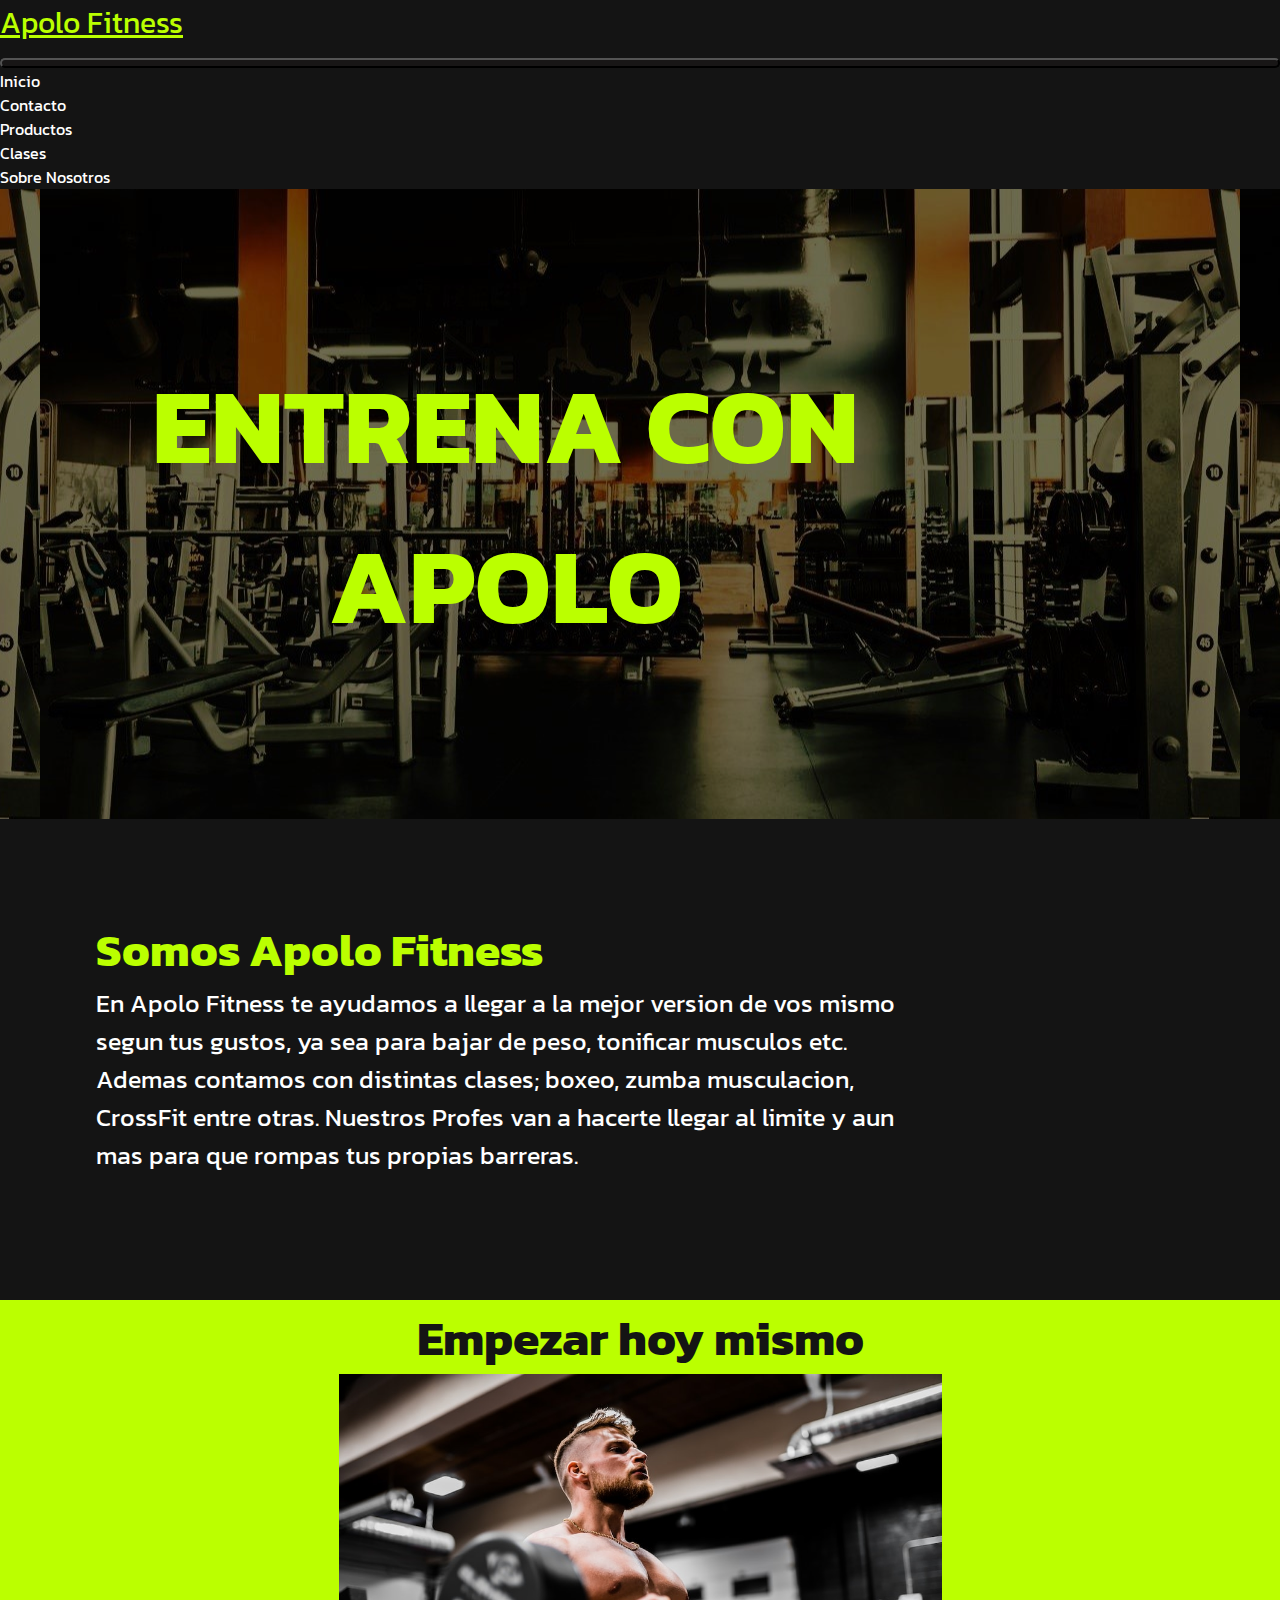
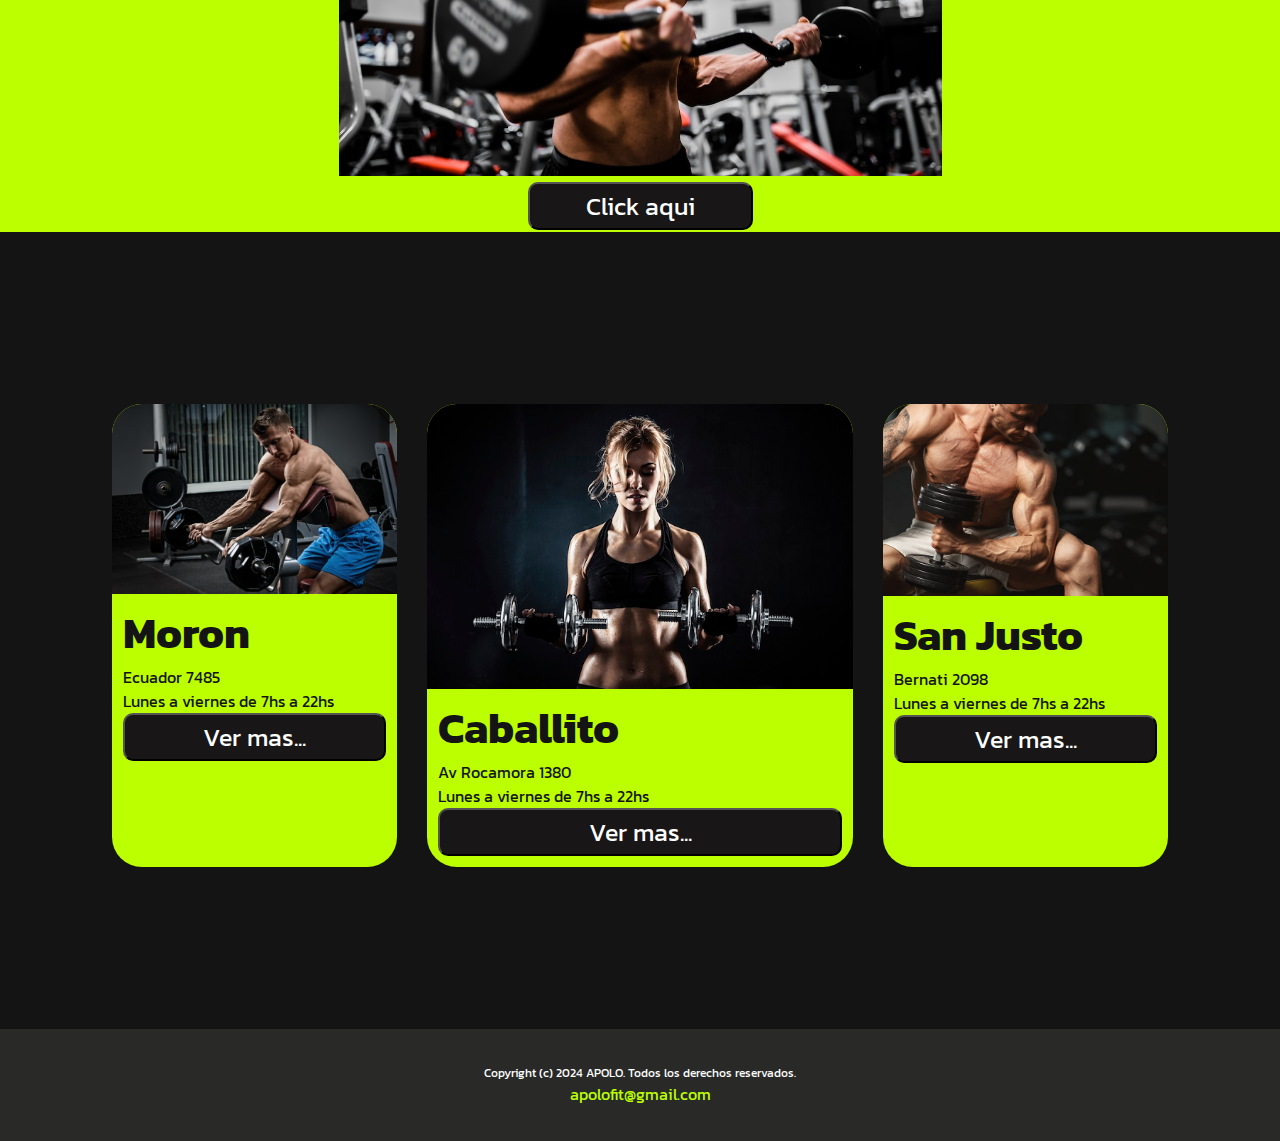
<file: index.html>
<!DOCTYPE html>
<html lang="en">
<head>
    <meta charset="UTF-8">
    <meta name="viewport" content="width=device-width, initial-scale=1.0">
    <title>Apolo Fitness - Inicio</title>
    <meta name="description" content="Empieza hoy con Apolo Fitness">
    <meta name="keywords" content="Gimnasio, gym, Crossfit, boxeo">
    <link href="https://cdn.jsdelivr.net/npm/bootstrap@5.3.2/dist/css/bootstrap.min.css" rel="stylesheet" integrity="sha384-T3c6CoIi6uLrA9TneNEoa7RxnatzjcDSCmG1MXxSR1GAsXEV/Dwwykc2MPK8M2HN" crossorigin="anonymous">
    <link rel="stylesheet" href="css/estilo.css">
    <link rel="icon" href="./proyecto/img/logoo.jpg">
</head>
<body>
  <nav class="navbar navbar-expand-lg bg-dark border-bottom border-body" data-bs-theme="dark" >
    <div class="container-fluid">
      <a class="navbar-brand" href="#">Apolo Fitness</a>
      <button class="navbar-toggler" type="button" data-bs-toggle="collapse" data-bs-target="#navbarNav" aria-controls="navbarNav" aria-expanded="false" aria-label="Toggle navigation">
        <span class="navbar-toggler-icon"></span>
      </button>
      <div class="collapse navbar-collapse" id="navbarNav">
        <ul class="navbar-nav">
          <li class="nav-item">
            <a class="nav-link active" aria-current="page" href="./index.html">Inicio</a>
          </li>
          <li class="nav-item">
            <a class="nav-link" href="./pages/contacto.html">Contacto</a>
          </li>
          <li class="nav-item">
            <a class="nav-link" href="./pages/productos.html">Productos</a>
          </li>
          <li class="nav-item">
            <a class="nav-link" href="./pages/clases.html">Clases</a>
          </li>
          <li class="nav-item">
            <a class="nav-link" href="./pages/sobrenosotros.html">Sobre Nosotros</a>
          </li>
        </ul>
      </div>
    </div>
  </nav>
     <section class="mi-hero">
             <h1 class="h1">ENTRENA CON<br>APOLO</h1>
     </section>
     <section class="section-1">
        <section class="container-2">
            <div class="somos-apolo-container">
              </div>
             <div class="parrafo-somos">
                <h1 class="somos-apolo">Somos Apolo Fitness</h1>
                <p class="apolo-parrafo">
                    En Apolo Fitness te ayudamos a llegar a la mejor version de vos mismo segun tus gustos, ya sea para bajar de peso, tonificar musculos
                    etc. Ademas contamos con distintas clases; boxeo, zumba musculacion, CrossFit entre otras. Nuestros Profes van a hacerte llegar al limite y aun mas
                    para que rompas tus propias barreras.
                </p>
              </div>
             </div> 
             </div>
            </section>
      <section class="section-empeza">
              <div class="div-color">
                <section class="empezar">
                    <div>
                        <h3 class="empezar-hoy">Empezar hoy mismo</h3>    
                        <img class="img-gimnasio" src="./proyecto/img/fotogym5.jpg" alt="hombre, levantando pesas">    
                       </div>
                       <button class="boton-click">Click aqui</button>
                </section>
             </div>
             </section>
             <section class="tarjetitas">
                <div class="tarjeta tarjetitauno">
                    <img class="tarjeta-img" src="./proyecto/img/hombre-musculoso-entrenando-sus-brazos.jpg" alt="hombre, musculozo, entrenando">
                    <div class="informacion">
                        <h2 class="tarjeta-titulo">Moron</h2>
                      <p class="tarjeta-parrafo">Ecuador 7485</p>
                      <p class="tarjeta-parrafo">Lunes a viernes de 7hs a 22hs</p>
                      <button class="tarjeta-boton">Ver mas...</button>
                    </div>


                  </div>
                  <div class="tarjeta tarjetitados">
                    <img class="tarjeta-img" src="./proyecto/img/chica-gym.jpg" alt="chica, entrenando">
                    <div class="informacion">
                        <h2 class="tarjeta-titulo">Caballito</h2>
                        <p class="tarjeta-parrafo"> Av Rocamora 1380</p>
                        <p class="tarjeta-parrafo">Lunes a viernes de 7hs a 22hs</p>
                      <button class="tarjeta-boton">Ver mas...</button>
                    </div>

                  </div>
                 <div class="tarjeta tarjetitatres">
                    <img class="tarjeta-img" src="./proyecto/img/foto-gym.jpg" alt="chico, levantando pesas">
                    <div class="informacion">
                        <h2 class="tarjeta-titulo">San Justo</h2>
                        <p class="tarjeta-parrafo">Bernati 2098</p>
                        <p class="tarjeta-parrafo">Lunes a viernes de 7hs a 22hs</p>
                      <button class="tarjeta-boton">Ver mas...</button>
                    </div>

                </div>
             </section>             
    </section>
 
    <footer class="footer">
        <div class="mi-footer">
            <p class="parrafo-footer"> Copyright (c) 2024 APOLO. Todos los derechos reservados. <br> 
                <a  class="gmail" href="">apolofit@gmail.com</a></p>

        </div>
         
    </footer>
    <script src="https://cdn.jsdelivr.net/npm/bootstrap@5.3.2/dist/js/bootstrap.bundle.min.js" integrity="sha384-C6RzsynM9kWDrMNeT87bh95OGNyZPhcTNXj1NW7RuBCsyN/o0jlpcV8Qyq46cDfL" crossorigin="anonymous"></script>
</body>
</html>
</file>
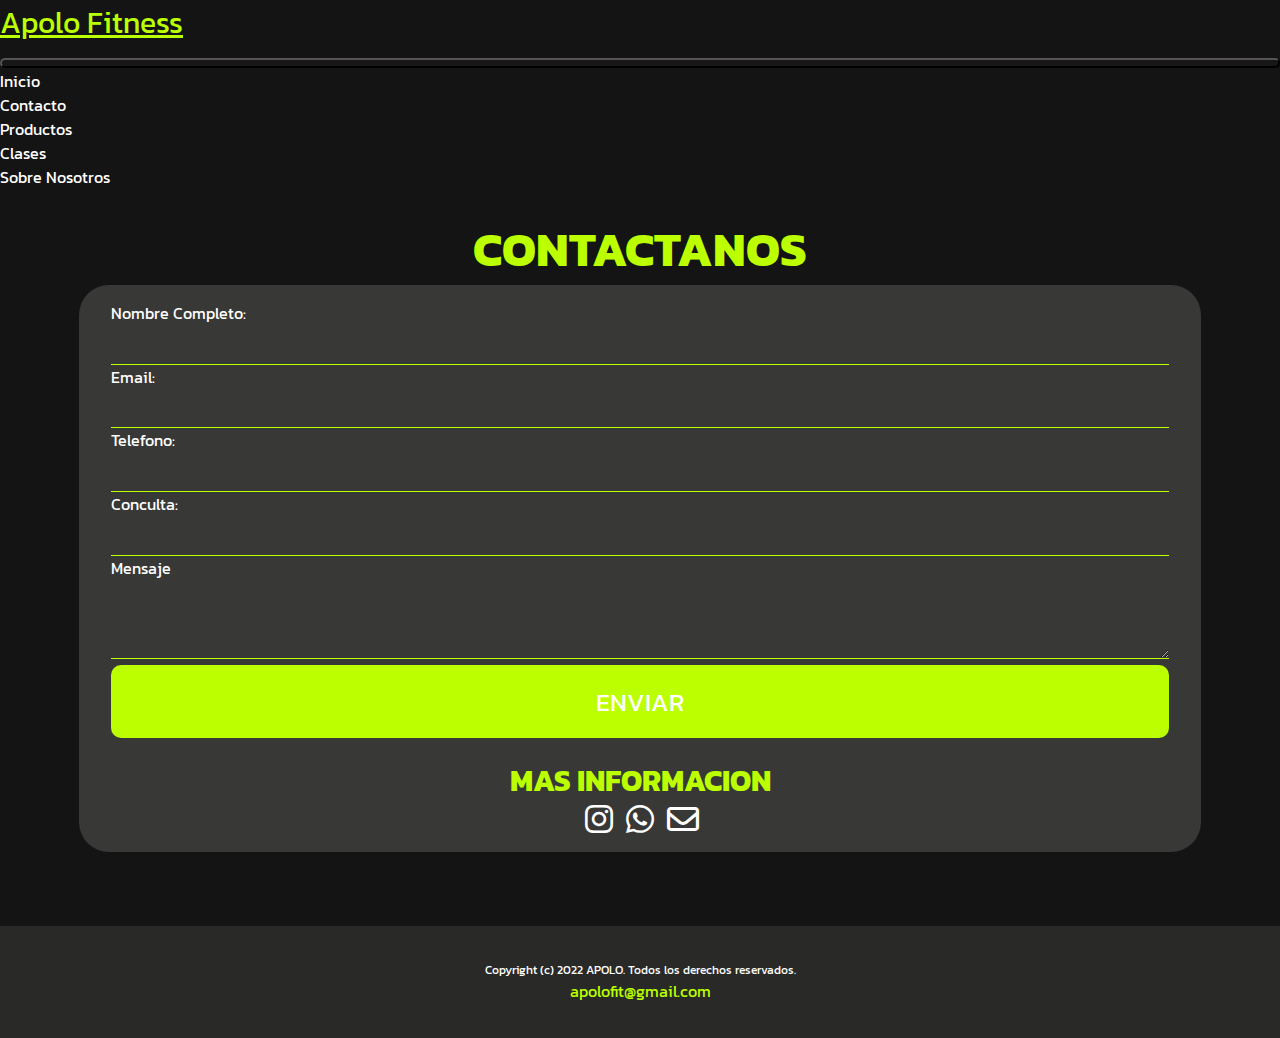
<file: pages/contacto.html>
<!DOCTYPE html>
<html lang="en">
<head>
    <meta charset="UTF-8">
    <meta name="viewport" content="width=device-width, initial-scale=1.0">
    <title>Apolo Fitness - Contacto</title>
    <meta name="description" content="Aqui podras contactarnos">
    <meta name="keywords" content="Gimnasio, gym, Crossfit, boxeo">
    <link href="https://cdn.jsdelivr.net/npm/bootstrap@5.3.2/dist/css/bootstrap.min.css" rel="stylesheet" integrity="sha384-T3c6CoIi6uLrA9TneNEoa7RxnatzjcDSCmG1MXxSR1GAsXEV/Dwwykc2MPK8M2HN" crossorigin="anonymous">
    <link rel="stylesheet" href="../css/estilo.css">
    <link rel="icon" href="../proyecto/img/logoo.jpg">
    <link rel="stylesheet" href="https://cdnjs.cloudflare.com/ajax/libs/font-awesome/6.4.2/css/all.min.css">
</head>
<body>
  <nav class="navbar navbar-expand-lg bg-dark border-bottom border-body" data-bs-theme="dark" >
        <div class="container-fluid">
          <a class="navbar-brand" href="#">Apolo Fitness</a>
          <button class="navbar-toggler" type="button" data-bs-toggle="collapse" data-bs-target="#navbarNav" aria-controls="navbarNav" aria-expanded="false" aria-label="Toggle navigation">
            <span class="navbar-toggler-icon"></span>
          </button>
          <div class="collapse navbar-collapse" id="navbarNav">
            <ul class="navbar-nav">
              <li class="nav-item">
                <a class="nav-link active" aria-current="page" href="../index.html">Inicio</a>
              </li>
              <li class="nav-item">
                <a class="nav-link" href="../pages/contacto.html">Contacto</a>
              </li>
              <li class="nav-item">
                <a class="nav-link" href="../pages/productos.html">Productos</a>
              </li>
              <li class="nav-item">
                <a class="nav-link" href="../pages/clases.html">Clases</a>
              </li>
              <li class="nav-item">
                <a class="nav-link" href="../pages/sobrenosotros.html">Sobre Nosotros</a>
              </li>
            </ul>
          </div>
        </div>
      </nav>

 <div class="contacto">
    <h5 class="logo-contacto">Contactanos</h5>

    <div class="contactanos">
        <div class="contacto-form">
            <form class="contacto-formulario" action="">
                
                <p>
                    <label>Nombre Completo:</label>
                    <input type="text" name="nombre">
                </p>
                <p>
                    <label>Email:</label>
                    <input type="text" name="email">
                </p>
                <p>
                    <label>Telefono:</label>
                    <input type="tel" name="telefono">
                </p>
                <p>
                    <label>Conculta:</label>
                    <input type="text" name="consulta">
                </p>
                <p class="block">
                    <label>Mensaje</label>
                    <textarea name="mensaje" rows="3"></textarea>
                </p>
                <p class="block">
                    <button type="submit">
                        Enviar
                    </button>
                </p>
            </form>
         </div>

         <div class="contacto-info">
            <h5>Mas informacion</h5>
              <ul class="nuestros-contactos">
               <i class="fa-brands fa-instagram fa-2xl" style="color: #ffffff;"></i>
               <i class="fa-brands fa-whatsapp fa-2xl" style="color: #ffffff;"></i>
               <i class="fa-regular fa-envelope fa-2xl" style="color: #ffffff;"></i>
              </ul>
        </div>
    </div>

 </div>
 <footer class="footer">
    <div>
        <p class="parrafo-footer"> Copyright (c) 2022 APOLO. Todos los derechos reservados. <br> 
            <a  class="gmail" href="">apolofit@gmail.com</a></p>

    </div>
     
</footer>


<script src="https://cdn.jsdelivr.net/npm/bootstrap@5.3.2/dist/js/bootstrap.bundle.min.js" integrity="sha384-C6RzsynM9kWDrMNeT87bh95OGNyZPhcTNXj1NW7RuBCsyN/o0jlpcV8Qyq46cDfL" crossorigin="anonymous"></script>
</body>
</html>
</file>
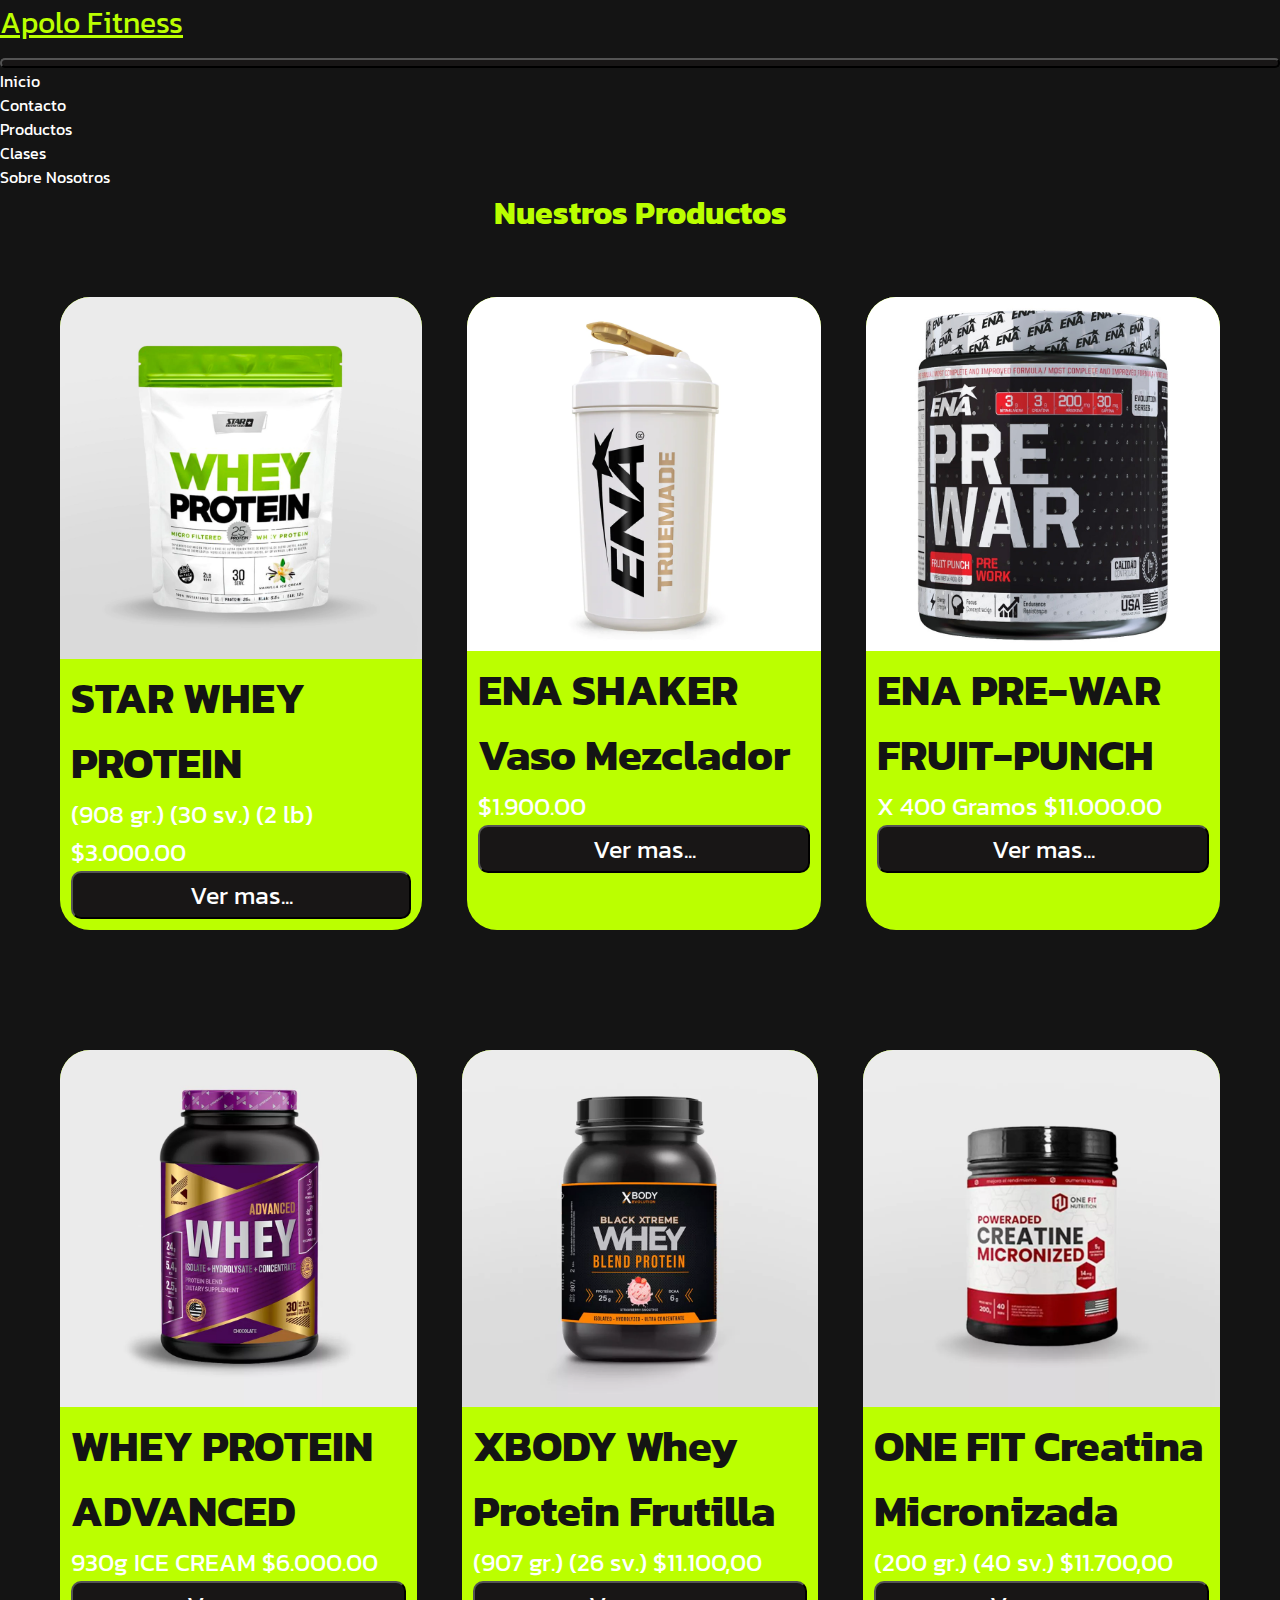
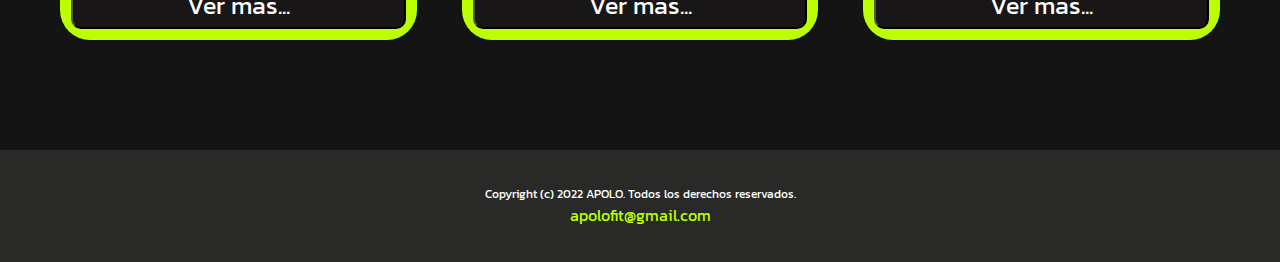
<file: pages/productos.html>
<!DOCTYPE html>
<html lang="en">
<head>
    <meta charset="UTF-8">
    <meta name="viewport" content="width=device-width, initial-scale=1.0">
    <title>Apolo Fitness - Productos</title>
    <meta name="description" content="Podras encontrar, proteinas, pre entreno, mezcladores etc">
    <meta name="keywords" content="Gimnasio, gym, Crossfit, boxeo">
    <link href="https://cdn.jsdelivr.net/npm/bootstrap@5.3.2/dist/css/bootstrap.min.css" rel="stylesheet" integrity="sha384-T3c6CoIi6uLrA9TneNEoa7RxnatzjcDSCmG1MXxSR1GAsXEV/Dwwykc2MPK8M2HN" crossorigin="anonymous">
    <link rel="stylesheet" href="../css/estilo.css">
    <link rel="icon" href="../proyecto/img/logoo.jpg">
</head>
<body>
  <nav class="navbar navbar-expand-lg bg-dark border-bottom border-body" data-bs-theme="dark" >
    <div class="container-fluid">
      <a class="navbar-brand" href="#">Apolo Fitness</a>
      <button class="navbar-toggler" type="button" data-bs-toggle="collapse" data-bs-target="#navbarNav" aria-controls="navbarNav" aria-expanded="false" aria-label="Toggle navigation">
        <span class="navbar-toggler-icon"></span>
      </button>
      <div class="collapse navbar-collapse" id="navbarNav">
        <ul class="navbar-nav">
          <li class="nav-item">
            <a class="nav-link active" aria-current="page" href="../index.html">Inicio</a>
          </li>
          <li class="nav-item">
            <a class="nav-link" href="../pages/contacto.html">Contacto</a>
          </li>
          <li class="nav-item">
            <a class="nav-link" href="../pages/productos.html">Productos</a>
          </li>
          <li class="nav-item">
            <a class="nav-link" href="../pages/clases.html">Clases</a>
          </li>
          <li class="nav-item">
            <a class="nav-link" href="../pages/sobrenosotros.html">Sobre Nosotros</a>
          </li>
        </ul>
      </div>
    </div>
  </nav>
   <h1 class="texto-productos">Nuestros Productos</h1>

   <section class="nuestros-productos">

    <div class="producto">
        <img class="producto-img" src="../proyecto/img/whey-protein-star.jpg" alt="Proteina, whey-protein">
        <div class="informacion">
            <h2 class="producto-titulo">STAR WHEY PROTEIN </h2>
          <p class="producto-parrafo">(908 gr.) (30 sv.) (2 lb) $3.000.00</p>
          <button class="producto-boton">Ver mas...</button>
        </div>


      </div>
      <div class="producto">
        <img class="producto-img" src="../proyecto/img/vaso-ena_truemade.jpg" alt="vaso, mezclador de proteina">
        <div class="informacion">
            <h2 class="producto-titulo">ENA SHAKER Vaso Mezclador</h2>
            <p class="producto-parrafo">  $1.900.00</p>
          <button class="producto-boton">Ver mas...</button>
        </div>

      </div>
     <div class="producto">
        <img class="producto-img" src="../proyecto/img/ena_pre_war_pre_entrenamiento.jpg" alt="pre-entrenamiento">
        <div class="informacion">
            <h2 class="producto-titulo">ENA PRE-WAR FRUIT-PUNCH</h2>
            <p class="producto-parrafo">X 400 Gramos $11.000.00</p>
          <button class="producto-boton">Ver mas...</button>
        </div>
        

    </div>
 </section>

 <section class="nuestros-productos">

    <div class="producto">
        <img class="producto-img" src="../proyecto/img/advanced-whey-protein.jpg" alt="proteina-advanced">
        <div class="informacion">
            <h2 class="producto-titulo">WHEY PROTEIN ADVANCED</h2>
            <p class="producto-parrafo">930g ICE CREAM $6.000.00</p>
          <button class="producto-boton">Ver mas...</button>
        </div>

      </div>
      <div class="producto">
        <img class="producto-img" src="../proyecto/img/proteina.jpg" alt="proteina">
        <div class="informacion">
            <h2 class="producto-titulo">XBODY Whey Protein Frutilla</h2>
            <p class="producto-parrafo">(907 gr.) (26 sv.) $11.100,00</p>
          <button class="producto-boton">Ver mas...</button>
        </div>

      </div>
     <div class="producto">
        <img class="producto-img" src="../proyecto/img/one-fit-creatina-micronizada.jpg" alt="one-fit-creatina-micronizada">
        <div class="informacion">
            <h2 class="producto-titulo">ONE FIT Creatina Micronizada</h2>
            <p class="producto-parrafo">(200 gr.) (40 sv.) $11.700,00</p>
          <button class="producto-boton">Ver mas...</button>
        </div>
        

    </div>
 </section>

 <footer class="footer">
    <div class="mi-footer">
        <p class="parrafo-footer"> Copyright (c) 2022 APOLO. Todos los derechos reservados. <br> 
            <a  class="gmail" href="">apolofit@gmail.com</a></p>

    </div>
     
</footer>

<script src="https://cdn.jsdelivr.net/npm/bootstrap@5.3.2/dist/js/bootstrap.bundle.min.js" integrity="sha384-C6RzsynM9kWDrMNeT87bh95OGNyZPhcTNXj1NW7RuBCsyN/o0jlpcV8Qyq46cDfL" crossorigin="anonymous"></script>
</body>
</html>
</file>
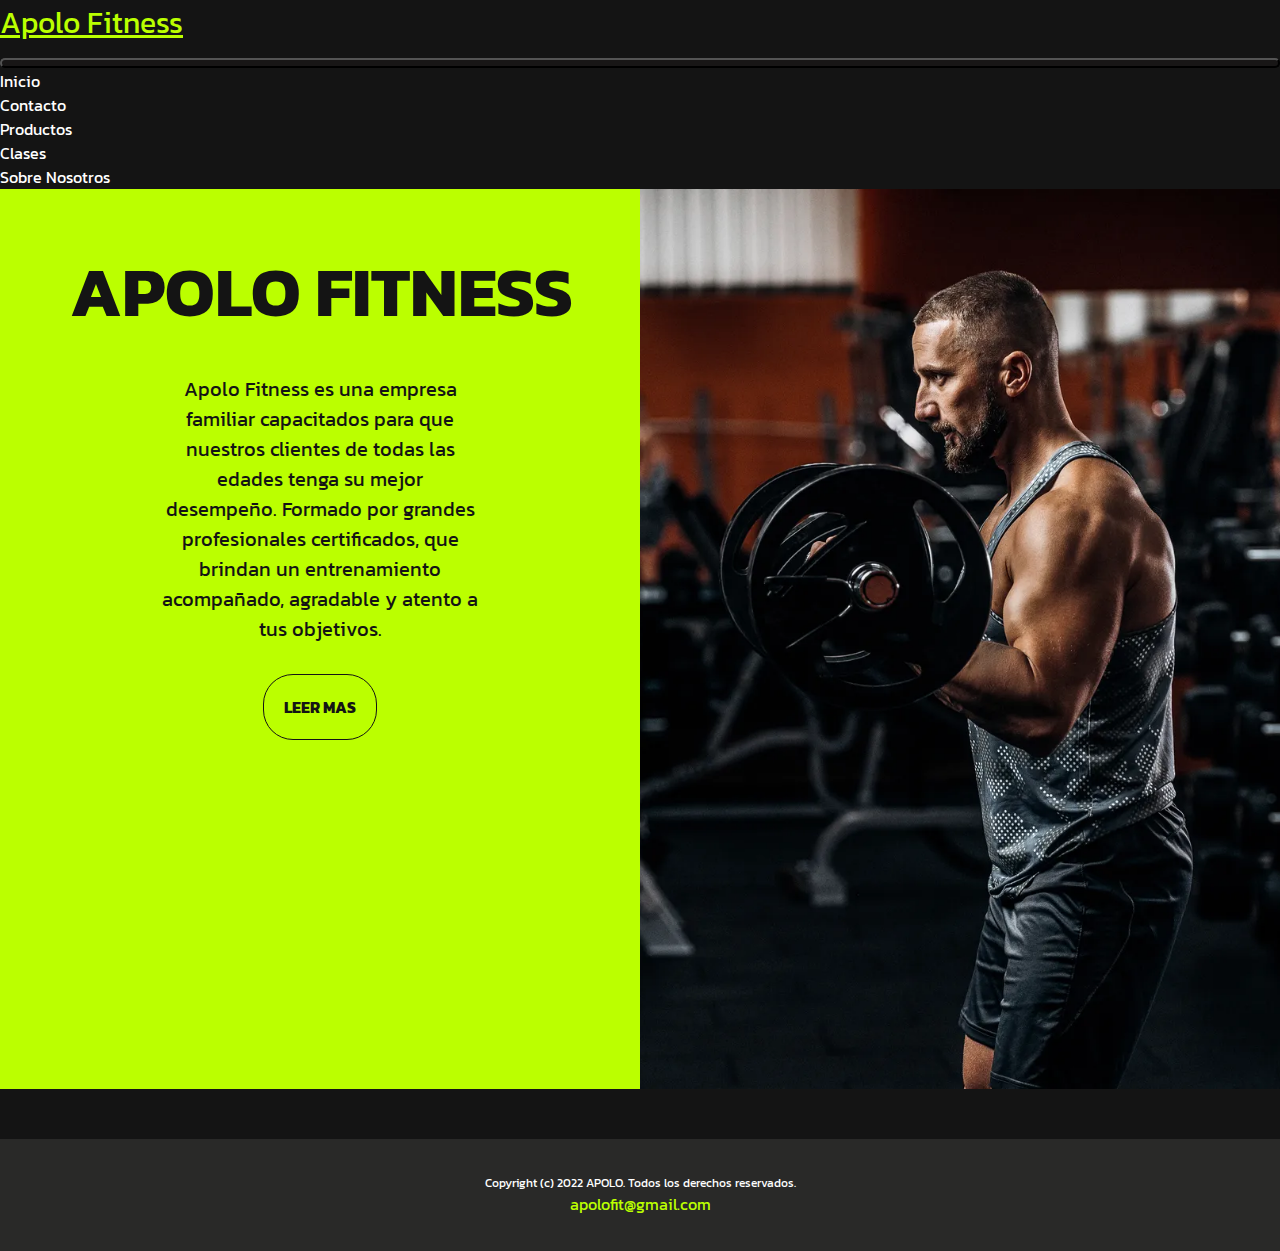
<file: pages/sobrenosotros.html>
<!DOCTYPE html>
<html lang="en">
<head>
    <meta charset="UTF-8">
    <meta name="viewport" content="width=device-width, initial-scale=1.0">
    <title>Apolo Fitness - Sobre Nosotros</title>
    <meta name="description" content="Conoce mas sobre nosotros">
    <meta name="keywords" content="Gimnasio, gym, Crossfit, boxeo">
    <link href="https://cdn.jsdelivr.net/npm/bootstrap@5.3.2/dist/css/bootstrap.min.css" rel="stylesheet" integrity="sha384-T3c6CoIi6uLrA9TneNEoa7RxnatzjcDSCmG1MXxSR1GAsXEV/Dwwykc2MPK8M2HN" crossorigin="anonymous">
    <link rel="stylesheet" href="../css/estilo.css">
    <link rel="icon" href="../proyecto/img/logoo.jpg">
</head>
<body>
  <nav class="navbar navbar-expand-lg bg-dark border-bottom border-body" data-bs-theme="dark" >
        <div class="container-fluid">
          <a class="navbar-brand" href="#">Apolo Fitness</a>
          <button class="navbar-toggler" type="button" data-bs-toggle="collapse" data-bs-target="#navbarNav" aria-controls="navbarNav" aria-expanded="false" aria-label="Toggle navigation">
            <span class="navbar-toggler-icon"></span>
          </button>
          <div class="collapse navbar-collapse" id="navbarNav">
            <ul class="navbar-nav">
              <li class="nav-item">
                <a class="nav-link active" aria-current="page" href="../index.html">Inicio</a>
              </li>
              <li class="nav-item">
                <a class="nav-link" href="../pages/contacto.html">Contacto</a>
              </li>
              <li class="nav-item">
                <a class="nav-link" href="../pages/productos.html">Productos</a>
              </li>
              <li class="nav-item">
                <a class="nav-link" href="../pages/clases.html">Clases</a>
              </li>
              <li class="nav-item">
                <a class="nav-link" href="../pages/sobrenosotros.html">Sobre Nosotros</a>
              </li>
            </ul>
          </div>
        </div>
      </nav>

 <section id="pantalla-dividida">
    <div class="izquierda">
        <h1 class="apolo-texto">APOLO FITNESS</h1>
        <p class="parrafo-apolo">Apolo Fitness es una empresa familiar capacitados para que nuestros clientes de todas las edades tenga su mejor desempeño. Formado por grandes profesionales certificados, 
            que brindan un entrenamiento acompañado, agradable y atento a tus objetivos.</p>
            <div class="link"><a class ="apolo-boton">LEER MAS</a></div>
    </div>
    <div class="derecha"></div>
 </section>
 <footer class="footer">
    <div class="mi-footer">
        <p class="parrafo-footer"> Copyright (c) 2022 APOLO. Todos los derechos reservados. <br> 
            <a  class="gmail" href="">apolofit@gmail.com</a></p>

    </div>
     
</footer>

<script src="https://cdn.jsdelivr.net/npm/bootstrap@5.3.2/dist/js/bootstrap.bundle.min.js" integrity="sha384-C6RzsynM9kWDrMNeT87bh95OGNyZPhcTNXj1NW7RuBCsyN/o0jlpcV8Qyq46cDfL" crossorigin="anonymous"></script>   
</body>
</html>
</file>
<file: css/estilo.css>
@import url("https://fonts.googleapis.com/css2?family=Kanit:ital,wght@1,500&family=Poppins:wght@400;500;700&display=swap");
* {
  margin: 0;
  padding: 0;
  box-sizing: border-box;
  font-family: "Kanit", sans-serif;
  color: rgb(255, 255, 255);
  text-decoration: none;
}

#navbarNav {
  justify-content: end;
}
.logo {
  background-color: rgba(3, 3, 3, 0);
  font-size: 40px;
  margin-left: 1%;
  color: #bbff00;
  text-decoration-line: underline;
  font-size: 35px;
  padding-top: 6px;
}
.navbar-brand {
  color: #bbff00;
  text-decoration-line: underline;
  font-size: 30px;
}


.main-header {
  display: flex;
  justify-content: space-between;
  padding: 0rem;
  padding-bottom: 0;
  color: rgb(27, 26, 26);
}

.menu {
  display: inline-block;
  padding: 23px 20px;
}

.menu :hover {
  color: #bbff00;
  text-decoration: underline;
  gap: 20px;
}

.link {
  color: #ffffff;
  text-decoration: none;
}

body {
  background-color: #141414;
  text-align: left;
  flex-direction: column;
}

.h1 {
  font-size: 6.7em;
  padding-right: 21%;
  color: #bbff00;
  margin-top: 2%;
  background-size: 4434343px;
  animation: tracking-in-expand-fwd 0.8s cubic-bezier(0.215, 0.61, 0.355, 1) both;
}
@keyframes tracking-in-expand-fwd {
  0% {
    letter-spacing: -0.5em;
    transform: translateZ(-700px);
    opacity: 0;
  }
  40% {
    opacity: 0.6;
  }
  100% {
    transform: translateZ(0);
    opacity: 1;
  }
}
h2 {
  font-size: 2.7em;
  color: #141414;
}

h3 {
  font-size: 2em;
  color: #bbff00;
  text-align: center;
}

h4 {
  color: #bbff00;
  text-align: center;
  font-size: 50px;
}

.apolo-parrafo {
  font-size: 25px;
}

.mi-hero {
  height: 100vh;
  height: 630px;
  background-position: center;
  block-size: cover;
  background-image: url(../proyecto/img/foto-mi-gym2.jpg);
  text-align: center;
  padding-top: 130px;
}

.div-color {
  margin: 30px 30px 60px;
}

.img {
  height: 800px;
  width: 1000px;
}

button {
  font-size: 25px;
  background-color: #181616;
  border-radius: 10px;
  padding: 3px 7px;
  width: 100%;
  cursor: pointer;
}

#hero {
  display: flex;
  align-items: center;
  justify-content: center;
  text-align: center;
  flex-direction: column;
  color: rgb(255, 255, 255);
  padding-right: 19%;
}

.container-2 {
  max-width: 1000px;
  flex-direction: column;
  gap: 300px;
}

.div-color {
  text-align: center;
  overflow: hidden;
}

.section-empeza {
  background-color: #bbff00;
}

.boton-click {
  max-width: 9em;
}

.empezar-hoy {
  color: #141414;
  font-size: 3em;
}
.empezar {
  margin: 2px 133px;
}

.img-gimnasio {
  width: 603px;
}

.somos-apolo {
  color: #bbff00;
  font-size: 46px;
}

.parrafo-somos {
  padding: 6em;
}

.parrafo-footer {
  text-align: center;
  padding: 35px;
  background-color: #292928;
  background-size: 20%;
  font-size: 12px;
}

.gmail {
  font-size: medium;
  text-decoration-style: none;
  font-family: "Kanit", sans-serif;
  color: #bbff00;
}

.tarjetitas {
  display: flex;
  gap: 30px;
  padding: 7em;
}

.terjeta-titulo {
  color: #141414;
}

.tarjeta-parrafo {
  color: #141414;
}

.tarjeta {
  background-color: #bbff00;
  border-radius: 30px;
  overflow: hidden;
  display: flex;
  flex-direction: column;
  gap: 6px;
}

.tarjeta-img {
  width: 100%;
}

.tarjetitas {
  transition: all 0.3s;
}

.informacion {
  padding-inline: 11px;
  padding-bottom: 11px;
}

.tarjetitauno {
  flex: 1;
}

.tarjetitauno:hover {
  transform: scale(1.1);
  box-shadow: rgba(223, 223, 223, 0.4) 0px 5px, rgba(190, 190, 190, 0.3) 0px 10px, rgba(134, 134, 134, 0.2) 0px 15px, rgba(94, 94, 94, 0.1) 0px 20px, rgba(36, 36, 36, 0.05) 0px 25px;
}

.tarjetitados {
  flex: 1.5;
}

.tarjetitados:hover {
  transform: scale(1.1);
  box-shadow: rgba(223, 223, 223, 0.4) 0px 5px, rgba(190, 190, 190, 0.3) 0px 10px, rgba(134, 134, 134, 0.2) 0px 15px, rgba(94, 94, 94, 0.1) 0px 20px, rgba(36, 36, 36, 0.05) 0px 25px;
}

.tarjetitatres {
  flex: 1;
}

.tarjetitatres:hover {
  transform: scale(1.1);
  box-shadow: rgba(223, 223, 223, 0.4) 0px 5px, rgba(190, 190, 190, 0.3) 0px 10px, rgba(134, 134, 134, 0.2) 0px 15px, rgba(94, 94, 94, 0.1) 0px 20px, rgba(36, 36, 36, 0.05) 0px 25px;
}

.productos {
  text-decoration: none;
  color: #bbff00;
  font-size: 30px;
}

.contacto {
  padding: 0 1.5em;
  max-width: 1170px;
  margin-left: auto;
  margin-right: auto;
  padding: 1.5em;
  grid-template-columns: 2fr 1fr;
}

h1 {
  color: #bbff00;
}

h5 {
  color: #bbff00;
  font-size: 30px;
  text-transform: uppercase;
}

.logo-contacto {
  text-align: center;
  font-size: 3em;
  color: #bbff00;
}

.contactanos {
  background-color: #383837;
  padding: 1em;
  border-radius: 30px;
  overflow: hidden;
}

.contacto-form {
  margin: 0;
  padding: 0 1em;
}

.block {
  grid-column: 1/3;
}

/* Contacto */
.contacto-form form button,
.contacto-form form input,
.contacto-form form textarea {
  width: 100%;
  padding: 0.7em;
  border: none;
  background: none;
  outline: 0;
  border-bottom: 1px solid #bbff00;
  color: #ffffff;
}

.contacto-form form button {
  background-color: #bbff00;
  border: 0;
  text-transform: uppercase;
}

.contacto-info {
  background-color: rgba(0, 0, 0, 0);
  margin-top: 20px;
}

.contacto-info h5,
.contacto-info ul,
.contacto-info p {
  text-align: center;
  margin: 0 0 1rem 0;
}

.nuestros-contactos {
  text-decoration: none;
  cursor: pointer;
  display: flex;
  gap: 13px;
  padding-left: 490px;
}

/* Sobre nosotros */
.izquierda {
  background: #bbff00;
  height: 100vh;
  width: 50%;
}

.derecha {
  background: url(../proyecto/img/hombre-levantando-pesas.jpg);
  background-size: cover;
  background-position: center;
  width: 50%;
  height: 100vh;
}

#pantalla-dividida {
  display: flex;
}

.apolo-texto {
  font-size: 70px;
  color: #141414;
  margin: auto;
  padding-top: 50px;
  padding-left: 70px;
  font-family: "Kanit", sans-serif;
  animation: slide-in-top 0.5s cubic-bezier(0.25, 0.46, 0.45, 0.94) both;
}
@keyframes slide-in-top {
  0% {
    transform: translateY(-1000px);
    opacity: 0;
  }
  100% {
    transform: translateY(0);
    opacity: 1;
  }
}
.parrafo-apolo {
  color: #141414;
  font-size: 20px;
  width: 50%;
  margin: auto;
  padding-top: 30px;
  text-align: center;
}

.apolo-boton {
  border: 1px solid #141414;
  padding: 20px;
  text-decoration: none;
  color: #141414;
  border-radius: 30px;
  font-weight: bold;
  display: inline-block;
  margin-top: 30px;
  cursor: pointer;
}

.link {
  text-align: center;
}

/* PRODUCTOS */
.texto-productos {
  text-align: center;
}

.producto {
  background-color: #bbff00;
  border-radius: 30px;
  overflow: hidden;
}

.nuestros-productos {
  padding: 60px;
  display: flex;
  gap: 45px;
}

.producto:hover {
  transform: scaleX(1.1);
}

.producto-img {
  max-width: 100%;
}

.producto-parrafo {
  font-size: 25px;
}

/* CLASES */
.titulo-clase {
  color: #ffffff;
}

.carousel-slide {
  max-height: 80%;
}

.clase {
  padding: 1em;
  padding-top: 65px;
}

.inner {
  display: flex;
  padding: 1rem;
  box-shadow: 3px 3px 60px black;
}

.inner-left h5 {
  font-size: 3rem;
  font-weight: bold;
}

.inner-left p {
  width: 80%;
  padding: 10px;
  font-size: 1.3rem;
}

.inner-left,
.inner-right {
  flex: 1;
  min-width: 0;
}

.inner-right img {
  max-width: 100%;
}

.inner:hover {
  background-color: #272726;
}

.footer {
  padding-top: 50px;
}

@media screen and (max-width: 560px) {
  .tarjetitas {
    display: grid;
    max-width: 350px;
    padding: 1em;
    margin: 6em;
  }
}


@media screen and (max-width: 480px) {
  .mi-hero {
    width: 50px;
  }
  .main-header {
    flex-direction: column;
    align-items: center;
  }
  .div-color {
    display: flex;
    flex-direction: column;
    align-items: center;
  }
  .logo-contacto {
    font-size: 30px;
  }
  .somos-apolo {
    font-size: 20px;
  }
  .apolo-parrafo {
    font-size: 15px;
  }
  .empezar-hoy {
    font-size: 18px;
  }
  .img-gimnasio {
    width: 250px;
    padding-right: 20px;
    align-items: center;
    justify-content: center;
  }
  .tarjetitas {
    font-size: smaller;
    display: grid;
    width: 400px;
    height: 500x;
    padding-left: 80px;
  }
  .tarjetitados:hover {
    transform: scale(1.1);
  }
  .tarjetitauno:hover {
    transform: scale(1.1);
  }
  .tarjetitatres:hover {
    transform: scale(1.1);
  }
  .tarjeta-titulo {
    font-size: 25px;
  }
  .h1 {
    font-size: 30px;
    text-align: justify;
  }
  .mi-hero {
    width: 100%;
    height: 60vh;
    background-image: url(../proyecto/img/foto-mi-gym2.jpg);
    padding-left: 100px;
    padding-top: 90px;
  }
  .mi-hero h1 {
    font-size: 45px;
  }
  .footer {
    width: 100%;
  }
  .mi-footer {
    padding-top: 20%;
    align-items: center;
    text-align: center;
  }
  .apolo-texto {
    font-size: 40px;
    text-align: center;
    padding-left: 0%;
  }
  .parrafo-apolo {
    font-size: 11px;
  }
  .apolo-boton {
    padding-top: 0;
    font-size: 10px;
  }
  .nuestros-productos {
    display: grid;
  }
  .clase {
    margin: 0%;
  }
  .inner-left p {
    font-size: 10px;
    padding: auto;
    margin: auto;
  }
  .inner-left h5 {
    font-size: 15px;
  }
  .inner-right img {
    width: 100vh;
  }
  .producto:hover {
    transform: scaleX(1.1);
  }
  .tarjetitas {
    gap: 50px;
  }
  .nuestros-contactos {
    padding-left: 9em;
  }
}
</file>
